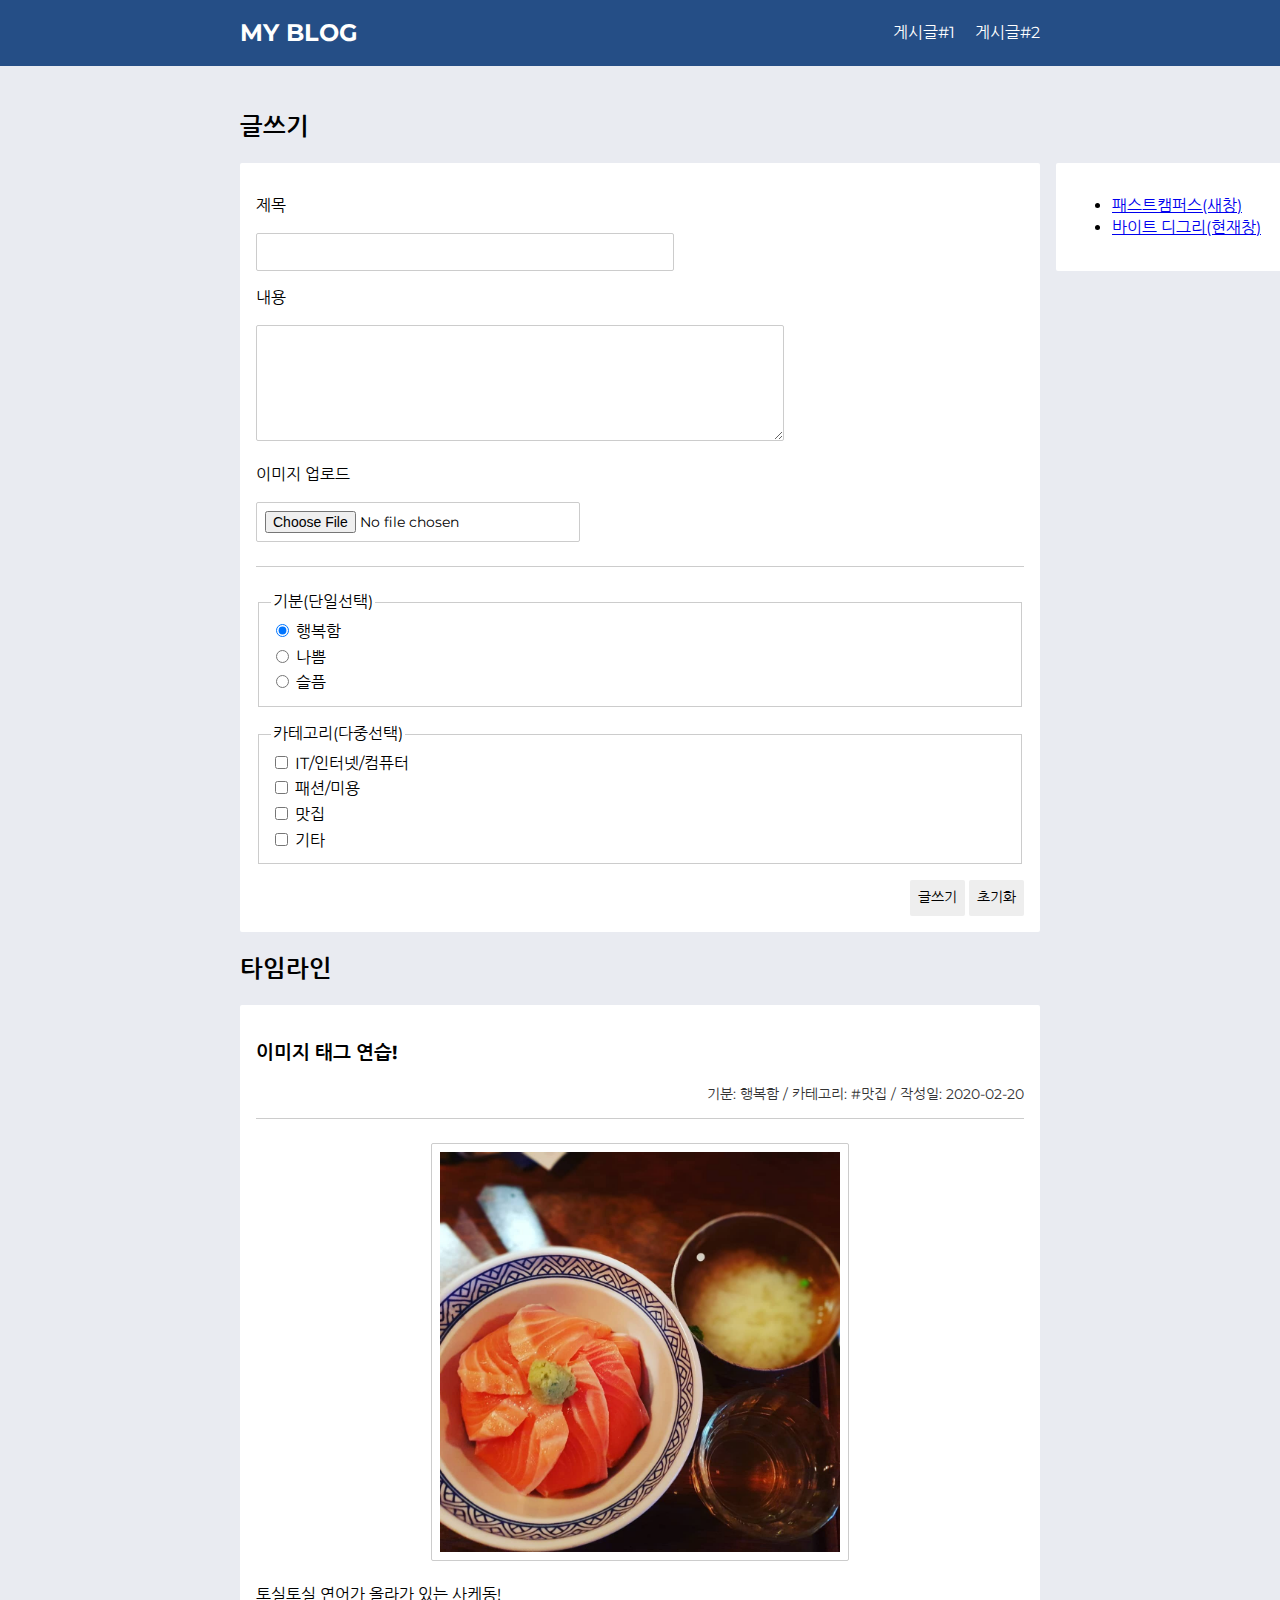
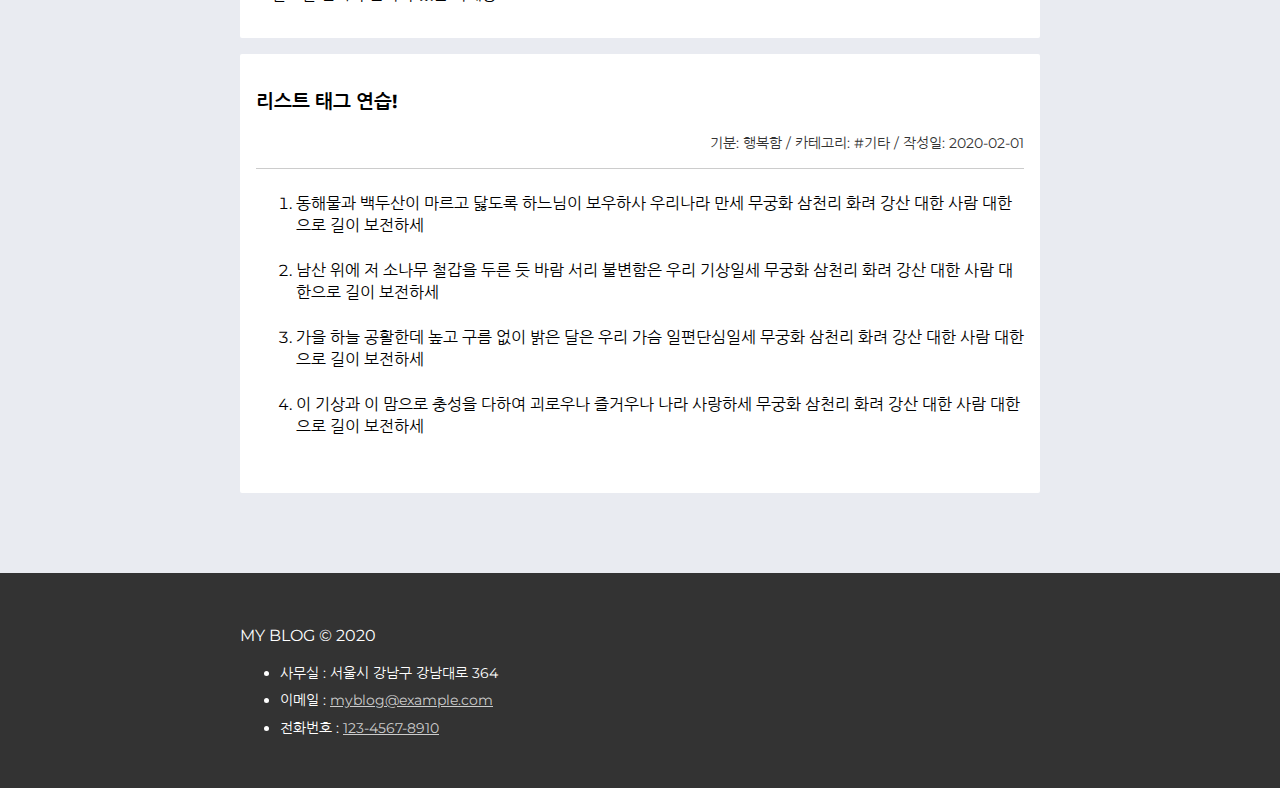
<file: Week #4. byte-degree-html/src/index.html>
<!DOCTYPE html>
<html lang="ko">
    <head>
        <meta charset="UTF-8" />
        <meta name="viewport" content="width=device-width, initial-scale=1.0" />
        <meta http-equiv="X-UA-Compatible" content="ie=edge" />
        <!-- 01. 기본경로 설정하기(이곳에 작성) -->
        <base href="./assets/">
        <link rel="stylesheet" href="./css/index.css" type="text/css">
        <link
            href="https://fonts.googleapis.com/css?family=Montserrat|Nanum+Gothic&display=swap"
            rel="stylesheet"
        />
        <!-- 02. 브라우저 타이틀 표시하기(이곳에 작성) -->
        <title>MY BLOG</title>
        <!-- <script src="./js/main.js" defer></script> defer옵션을 넣으면 스크립트 처리하지 않고 계속 읽는다. -->
        <script src="./js/main.js"></script>
    </head>
    <body>
        <!-- 헤더 -->
        <div class="header">
            <div class="container">
                <h1 class="logo-title">MY BLOG</h1>
                <article>
                    <ul class="menu">
                        <li class="menu-item">
                            <a href="../index.html#card1" target="_self"> 게시글#1</a>
                            <!-- 8번 line에서 Base를 ./assets/으로 지정하였으므로 본 태그 주소도 위와같이 변경하여야 한다. -->
                        </li>
                        <li class="menu-item">
                            <a href="../index.html#card2" target="_self"> 게시글#2</a>
                            <!-- 8번 line에서 Base를 ./assets/으로 지정하였으므로 본 태그 주소도 위와같이 변경하여야 한다. -->
                        </li>
                    </ul>
                </article>
            </div>
        </div>
        <!-- 본문 -->
        <div class="content">
            <!-- 글쓰기 영역 -->
            <section class="write">
                <header><h2 class="title">글쓰기</h2></header>
                <div class="container">
                    <!--<form action="#"> 실제 Request를 보낼 때 사용되는 주소이며, form 안의 input tag의 value를 전달한다. -->
                    <form action="#" method = "post">
                    <!-- -->
                        <p>
                            <label>
                                제목<br />
                                <input type="text" name="subject" />
                            </label>
                        </p>
                        <p>
                            <label>
                                내용<br />
                                <textarea 
                                    name="content"
                                    cols="55"
                                    rows="5"
                                ></textarea>
                            </label>
                        </p>
                        <p>
                            <label>
                                이미지 업로드<br />
                                <input
                                    name="image"
                                    type="file"
                                    accept="image/jpeg, image/jpg, image/png, image/gif"
                                />
                            </label>
                        </p>
                        <hr class="separator" />
                        <fieldset>
                            <legend>기분(단일선택)</legend>
                            <input
                                type="radio"
                                name="feeling"
                                value="Happy"
                                id="feeling:Happy"
                                checked
                            />
                            <label for="feeling:Happy">행복함</label><br />
                            <input
                                type="radio"
                                name="feeling"
                                value="Bad"
                                id="feeling:Bad"
                            />
                            <label for="feeling:Bad">나쁨</label><br />
                            <input
                                type="radio"
                                name="feeling"
                                value="Sad"
                                id="feeling:Sad"
                            />
                            <label for="feeling:Sad">슬픔</label><br />
                        </fieldset>
                        <fieldset>
                            <legend>카테고리(다중선택)</legend>
                            <input
                                type="checkbox"
                                name="category"
                                value="IT/Internet/Computer"
                                id="category:IT/Internet/Computer"
                            />
                            <label for="category:IT/Internet/Computer"
                                >IT/인터넷/컴퓨터 </label
                            ><br />
                            <input
                                type="checkbox"
                                name="category"
                                value="Fashion/Beauty"
                                id="category:Fashion/Beauty"
                            />
                            <label for="category:Fashion/Beauty"
                                >패션/미용 </label
                            ><br />
                            <input
                                type="checkbox"
                                name="category"
                                value="Delicious"
                                id="category:Delicious"
                            />
                            <label for="category:Delicious">맛집 </label><br />
                            <input
                                type="checkbox"
                                name="category"
                                value="ETC"
                                id="category:ETC"
                            />
                            <label for="category:ETC">기타 </label><br />
                        </fieldset>
                        <footer class="buttons">
                            <button type="submit">글쓰기</button>
                            <button type="reset">초기화</button>
                        </footer>
                    </form>
                </div>
            </section>
            <!-- 게시글 영역 -->
            <section class="timeline">
                <h2>타임라인</h2>
                <!-- 게시글 1번 -->
                <div class="item">
                    <header>
                        <h3>
                            <a id="card1">이미지 태그 연습!</a>
                        </h3>
                        <p class="meta">
                            기분: 행복함 / 카테고리: #맛집 / 작성일:
                            <time datetime="2020-02-20 12:00">2020-02-20</time>
                        </p>
                    </header>
                    <hr class="separator" />
                    <figure class="image">
                        <img
                            src="./images/image-lg.jpg"
                            srcset="
                                ./images/image-sm.jpg  400w,
                                ./images/image-md.jpg  700w,
                                ./images/image-lg.jpg 1000w,
                            "
                            sizes="(max-width: 500px) 444px,
                                   (max-width: 800px) 777px,
                                   1222px"
                            width="400"
                            alt="연어덮밥(사케동)"
                        />
                    </figure>
                    <p>토실토실 연어가 올라가 있는 사케동!</p>
                </div>
                <!-- 게시글 2번 -->
                <div class="item">
                    <header>
                        <h3>
                            <a id="card2">리스트 태그 연습!</a>
                        </h3>
                        <p class="meta">
                            기분: 행복함 / 카테고리: #기타 / 작성일:
                            <time datetime="2020-02-10 10:00">2020-02-01</time>
                        </p>
                    </header>
                    <hr class="separator" />
                    <ol type="1">
                        <li>
                            동해물과 백두산이 마르고 닳도록 하느님이 보우하사
                            우리나라 만세 무궁화 삼천리 화려 강산 대한 사람
                            대한으로 길이 보전하세<br /><br />
                        </li>
                        <li>
                            남산 위에 저 소나무 철갑을 두른 듯 바람 서리
                            불변함은 우리 기상일세 무궁화 삼천리 화려 강산 대한
                            사람 대한으로 길이 보전하세<br /><br />
                        </li>
                        <li>
                            가을 하늘 공활한데 높고 구름 없이 밝은 달은 우리
                            가슴 일편단심일세 무궁화 삼천리 화려 강산 대한 사람
                            대한으로 길이 보전하세<br /><br />
                        </li>
                        <li>
                            이 기상과 이 맘으로 충성을 다하여 괴로우나 즐거우나
                            나라 사랑하세 무궁화 삼천리 화려 강산 대한 사람
                            대한으로 길이 보전하세<br /><br />
                        </li>
                    </ol>
                </div>
            </section>
            <!-- 우측 링크 영역 -->
            <aside class="links">
                <nav>
                    <ul>
                        <li>
                            <a href="https://www.fastcampus.co.kr"
                             target="_blank">
                                패스트캠퍼스(새창)
                            </a>
                        </li>
                        <li>
                            <a href="https://www.fastcampus.co.kr"
                             target="_self">
                                바이트 디그리(현재창)
                            </a>
                        </li>
                    </ul>
                </nav>
            </aside>
        </div>
        <!-- 푸터 -->
        <div class="footer">
            <div class="container">
                <p class="copyright">MY BLOG &copy; 2020</p>
                <address class="contact">
                    <ul>
                        <li>사무실 : 서울시 강남구 강남대로 364</li>
                        <li>
                            이메일 :
                            <a href="mailto:myblog@example.com">
                                myblog@example.com
                            </a>
                        </li>
                        <li>
                            전화번호 :
                            <a href="tel:123.4567.8910">123-4567-8910</a>
                        </li>
                    </ul>
                </address>
            </div>
        </div>
    </body>
</html>
</file>
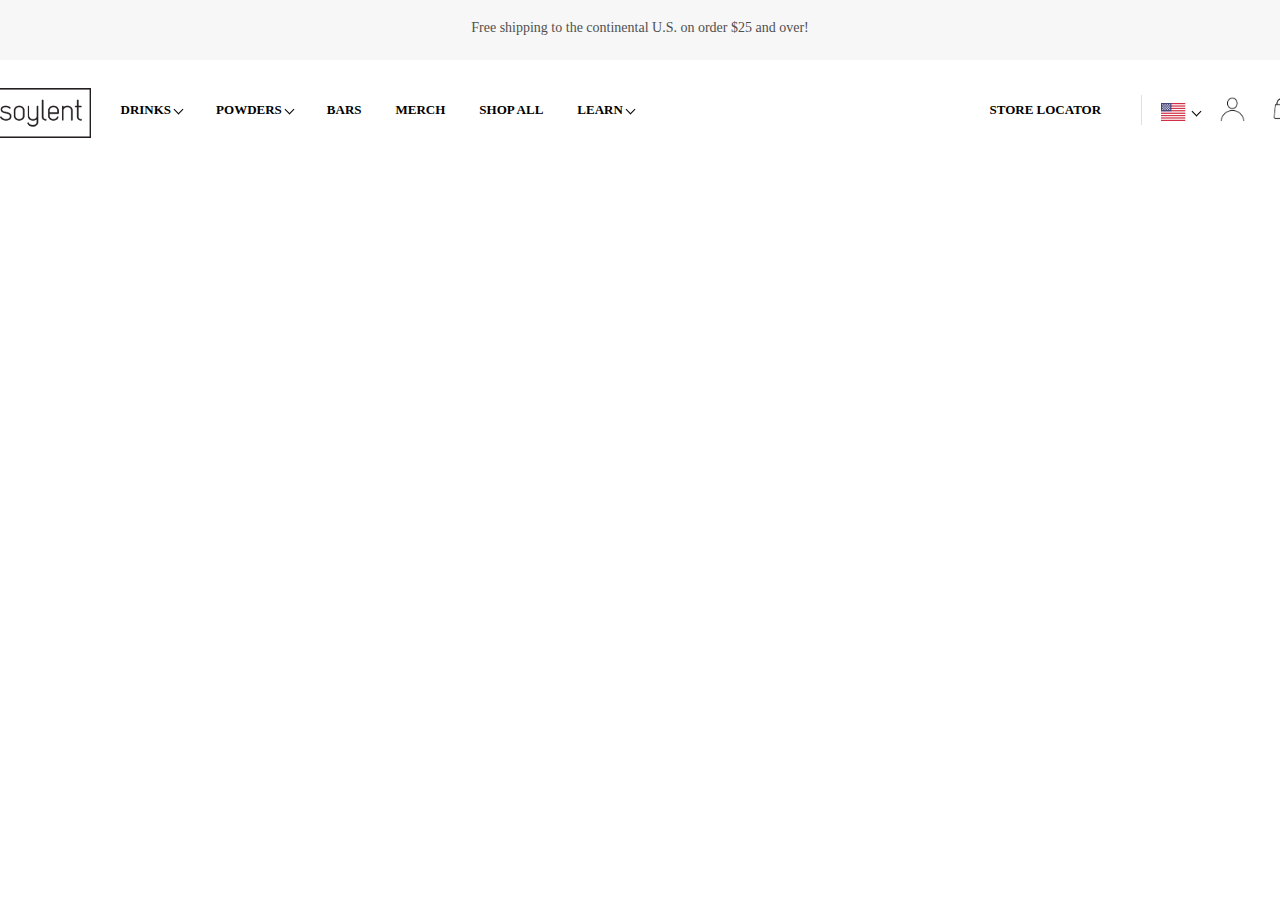
<file: Week #2-2. 02_HTML_header(soylent)/soylent.html>
<!DOCTYPE html>
<html lang="ko">
<html>

<head>
  <meta charset="UTF-8">
  <title> Soylent.com - Let us take a few things off your plate. </title>
  <link rel="stylesheet" href="./soylent.css">
</head>

<body>
  <div class="pencil-banner">
    <div class="disappearbar">
      <p> Free shipping to the continental U.S. on order $25 and over!</p>
    </div>
  </div>
  <div class="header">
    <div class="mainheader clearfix">
      <div class="leftheader">
        <div class="logo">
          <img src="./soylent_logo.png" alt="soylent">
        </div>
      </div>
      <div class="centerheader">
        <div class="menu-item">DRINKS</div>
        <div class="arrow"></div>
        <div class="menu-item">POWDERS</div>
        <div class="arrow"></div>
        <div class="menu-item">BARS</div>
        <div class="menu-item">MERCH</div>
        <div class="menu-item">SHOP ALL</div>
        <div class="menu-item">LEARN</div>
        <div class="arrow"></div>
        <div class="hidden-header"></div>
      </div>
      <div class="rightheader">
        <div class="rightheader-store"> STORE LOCATOR </div>
        <div class="rightheader-icon">
          <div class="rightheader-line"></div>
          <div class="flag">
            <img src="./flag.png" alt="국기 이미지">
          </div>
          <div class="arrow2"><span></span></div>
          <div class="user">
            <img src="user.png" alt="사용자 이미지">
          </div>
          <div class="cart">
            <img src="cart.png" alt="장바구니 이미지">
          </div>
        </div>
      </div>
    </div>
</body>

</html>
</file>
<file: Week #2-2. 02_HTML_header(soylent)/soylent.css>
/* 박지수님 작성 */
.pencil-banner {
    background-color: #f7f7f7;
    height: 68px;
    margin: -16px;
    color: #505050;
    text-align: center;
}

.disappearbar {
    padding: 14px;
    font-size: .875rem;
}

.header {
    justify-content: center;
    display: flex;
}

.mainheader {
    width: 1440px;
    height: 100px;
    display: flex;
    padding-left: 80px;
    padding-right: 80px;
    margin-top: 16px;
}

/* 최강현님 작성 */
.clearfix::after{
    content: "";
    display: block;
    clear: both;
}
.leftheader{
    margin-left: 50px;
    float:left
}
.logo img{
    width: 100px;
    height: 50px;
    position: relative;
    top: 28px;
}

.centerheader {
    /* margin-left: 30px;
    padding-top: 18px;
    float: left; */
    padding-right : 20px;
    width: 858.98px;
    height: 100px;
}

.menu-item {
    display: inline-block;
    margin-right: px;
    padding-right: px;
    padding-left: 30px;
    position: relative;
    top: 39.5px;
    font-size: 13px;
    font-weight: 700;
    text-align: left;
}

/* .centerheader div{
    display: inline;
} */

.arrow {
    display: inline-block;
    transform: rotate(135deg);
    content: "";
    position: relative;
    right: 0;
    top: 39%;
    width: 6px;
    height: 6px;
    border-top: 1.5px solid;
    border-right: 1.5px solid;
}

/* 문가현님 작성 */

.rightheader{
    height: 100px;
    width: 350px;
    float:right;
    display: flex;
    flex-direction: row;
    align-items: center;
    margin-left: 20px;
}

.rightheader div{
    display: inline;
}
.rightheader div a{
    color: black;
    text-decoration:none;
}

.rightheader-store{
    font-size: 13px;
    font-weight: 700;
    text-align: center;
    padding-right: 40px;
}

.rightheader-line { 
    display: inline-block;
    width: 1px;
    height: 30px;
    background-color:rgb(224, 224, 224);
    position:absolute;
    top:95px;
    bottom:1px;
}


.rightheader-icon{
    display: inline-block;
    padding-right: 20px;
}

.flag img{
    height: 17.5px;
    width: 25px;
    padding-left: 20px;
    padding-right: 10px;
}

.arrow2 span {
    position: relative;
}

.arrow2 span::after {
    content: '';
    display: inline-block;
    transform: rotate(135deg);
    position: absolute;
    right: 0;
    top: 1px;
    width: 6px;
    height: 6px;
    border-top: 1px solid;
    border-right: 1px solid;
}

.user img{
    height: 25px;
    width: 25px;
    padding-left: 20px;
}

.cart img{
    height: 25px;
    width: 25px;
    padding-left: 20px;
}
</file>
